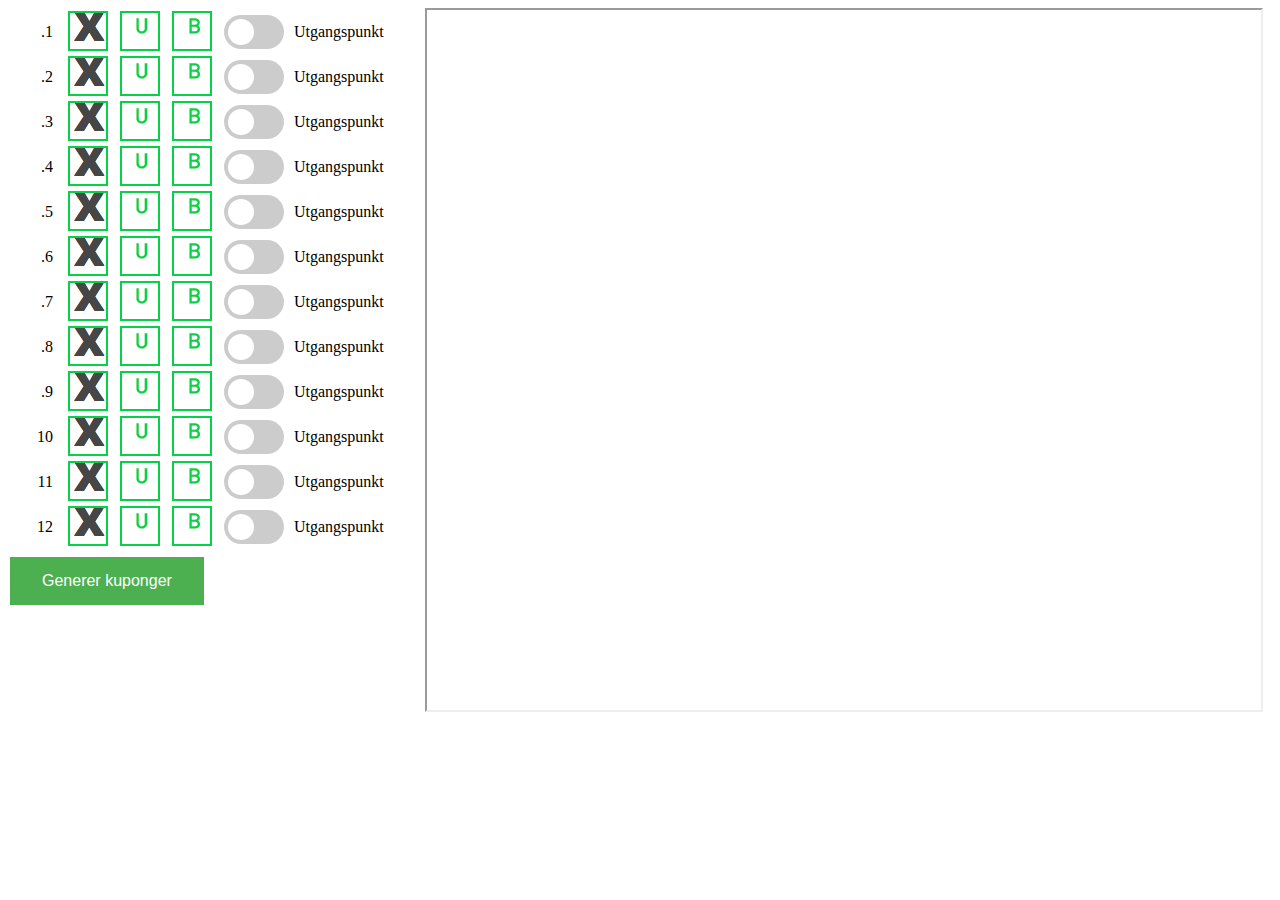
<file: index.html>
<html lang="en">
<head>
    <meta charset="UTF-8">
    <title>233</title>
    <link rel="stylesheet" type="text/css" href="elm/main.css">
</head>
<body>
    <div id="main"></div>

</body>
<script src="elm/main.js"></script>
<script>
  var main = document.getElementById('main');
  Elm.Main.embed(main);
</script>

</html>
</file>
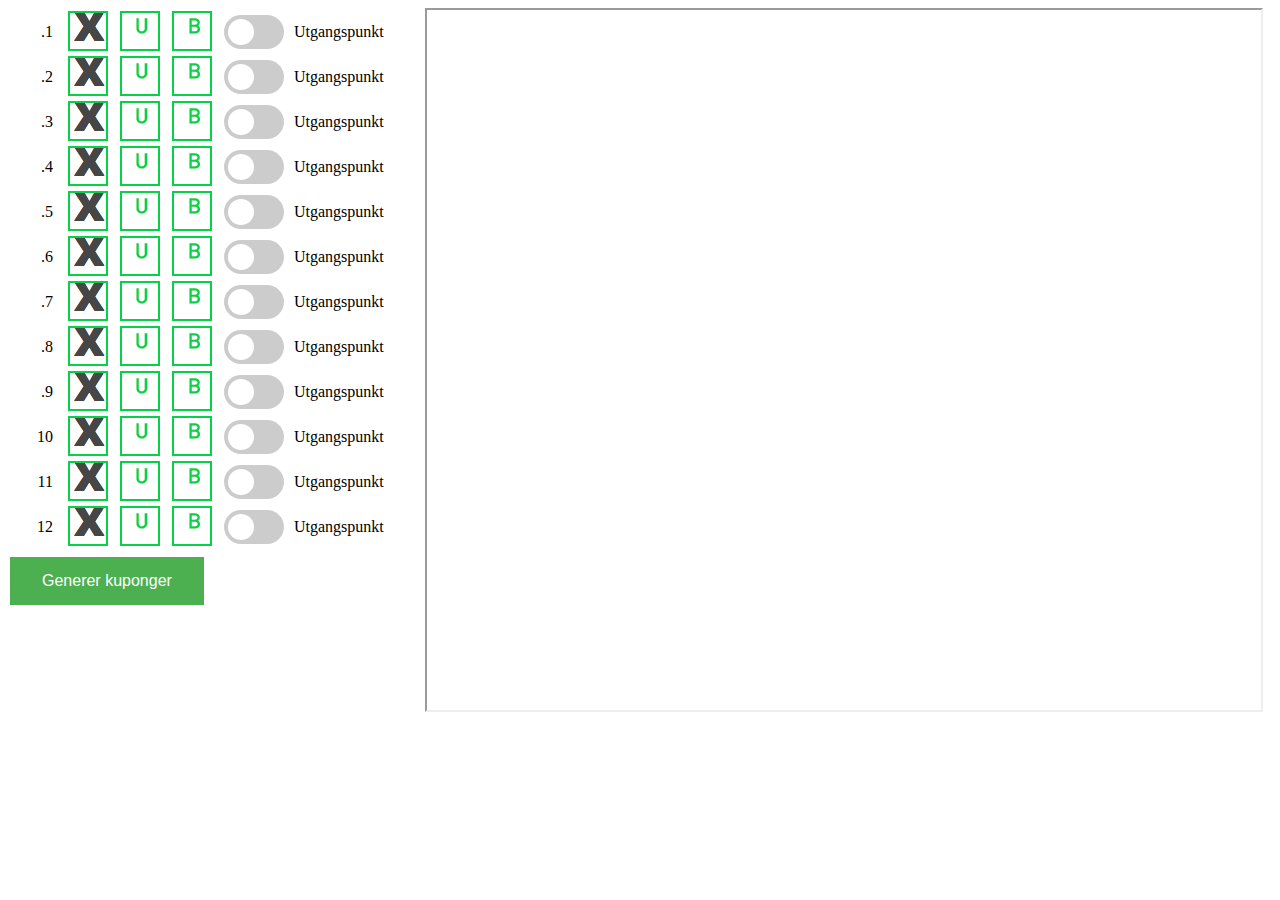
<file: elm/testElm.html>
<html lang="en">
<head>
    <meta charset="UTF-8">
    <title>233</title>
    <link rel="stylesheet" type="text/css" href="main.css">
</head>
<body>
    <div id="main"></div>

</body>
<script src="main.js"></script>
<script>
  var main = document.getElementById('main');
  Elm.Main.embed(main);
</script>

</html>
</file>
<file: elm/main.css>
.marking {
  display: inline-block;
}

.number {
  text-align: right;
  display: inline-block;
  width: 40px;
}

.tip > .row > .number {
  margin-right: 15px;
}

.tip_site {
  float: left;
  width: 33%;
}

.kupongNummer {
  text-align: center;
}

.row {
  margin: 5px;
}

input[type="radio"] {
    display:none;
}
input[type="radio"] + label {
    display:inline-block;
    width:42px;
    height:42px;
    margin:-2px 10px 0 0;

    vertical-align:middle;
    cursor:pointer;
}
input[type="radio"]:checked + label {
    display:inline-block;
    width:42px;
    height:42px;
    margin:-2px 10px 0 0;
    background: url('checked.png') left top no-repeat;
    vertical-align:middle;
    cursor:pointer;
}

.label.H {
  background: url('H.png') left top no-repeat;
}

.label.U {
  background: url('U.png') left top no-repeat;
}

.label.B {
  background: url('B.png') left top no-repeat;
}



/* The switch - the box around the slider */
.switch {
  position: relative;
  display: inline-block;
  width: 60px;
  height: 34px;
  margin:-2px 10px 0 0;
  vertical-align:middle;
}

/* Hide default HTML checkbox */
.switch input {display:none;}

/* The slider */
.slider {
  position: absolute;
  cursor: pointer;
  top: 0;
  left: 0;
  right: 0;
  bottom: 0;
  background-color: #ccc;
  -webkit-transition: .4s;
  transition: .4s;
}

.slider:before {
  position: absolute;
  content: "";
  height: 26px;
  width: 26px;
  left: 4px;
  bottom: 4px;
  background-color: white;
  -webkit-transition: .4s;
  transition: .4s;
}

input:checked + .slider {
  background-color: #2196F3;
}

input:focus + .slider {
  box-shadow: 0 0 1px #2196F3;
}

input:checked + .slider:before {
  -webkit-transform: translateX(26px);
  -ms-transform: translateX(26px);
  transform: translateX(26px);
}

/* Rounded sliders */
.slider.round {
  border-radius: 34px;
}

.slider.round:before {
  border-radius: 50%;
}


.kupong {
  display: inline-block;
  width: 10%;
  margin-top: 30px;
}

.hidden {
  display: none;
}

.button {
    background-color: #4CAF50;
    border: none;
    color: white;
    padding: 15px 32px;
    text-align: center;
    text-decoration: none;
    display: inline-block;
    font-size: 16px;
    margin: 4px 2px;
    cursor: pointer;
}

.iframe {
  float: left;
  width: 66%;
  height: 700px;
}
</file>
